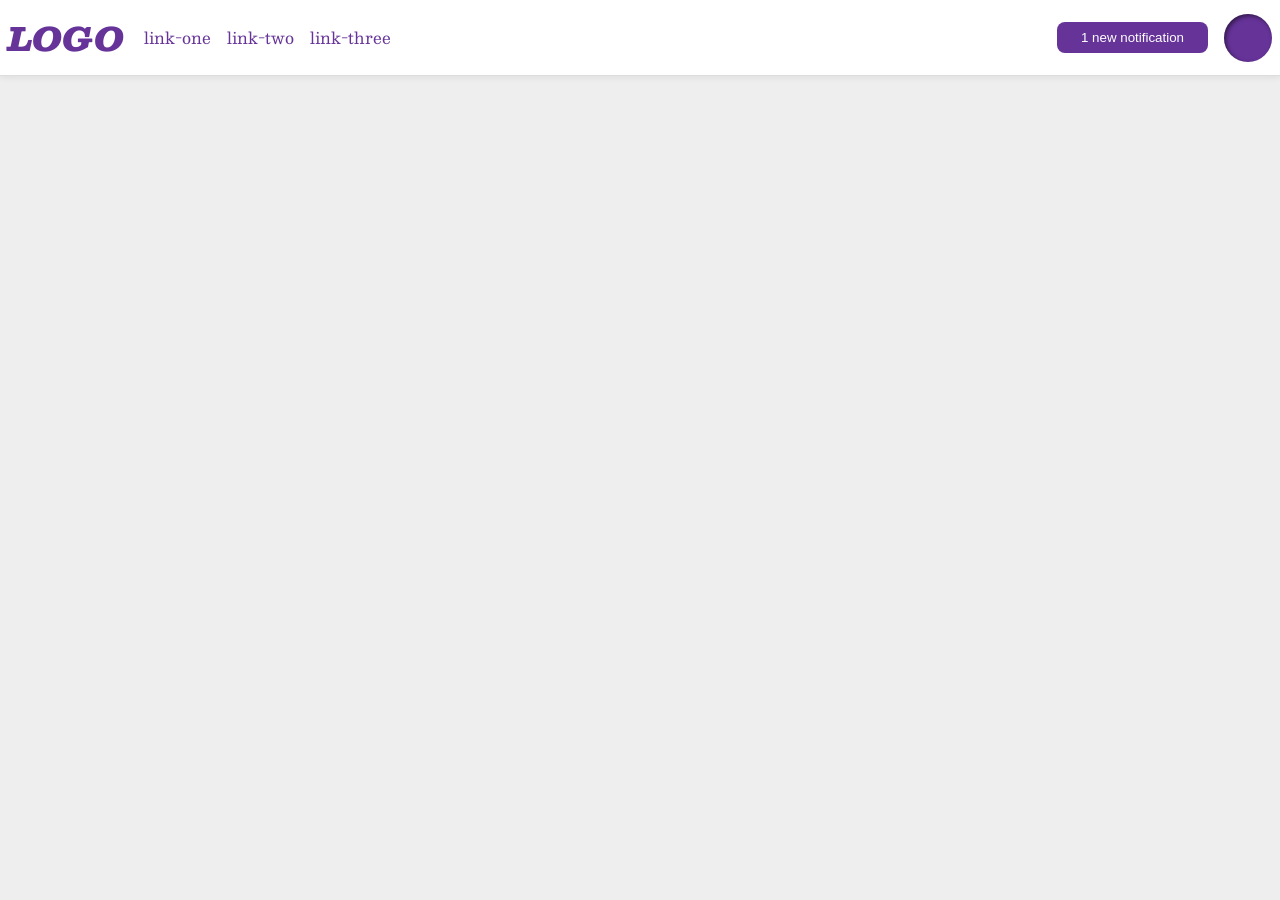
<file: foundations/flex/03-flex-header-2/index.html>
<!doctype html>
<html lang="en">
  <head>
    <meta charset="UTF-8" />
    <meta http-equiv="X-UA-Compatible" content="IE=edge" />
    <meta name="viewport" content="width=device-width, initial-scale=1.0" />
    <title>Flex Header 2</title>
    <link rel="stylesheet" href="style.css" />
  </head>
  <body>
    <div class="header">
      <div class="logo">LOGO</div>
      <ul class="links">
        <li><a href="https://google.com">link-one</a></li>
        <li><a href="https://google.com">link-two</a></li>
        <li><a href="https://google.com">link-three</a></li>
      </ul>
      <button class="notifications">1 new notification</button>
      <div class="profile-image"></div>
    </div>
  </body>
</html>
</file>
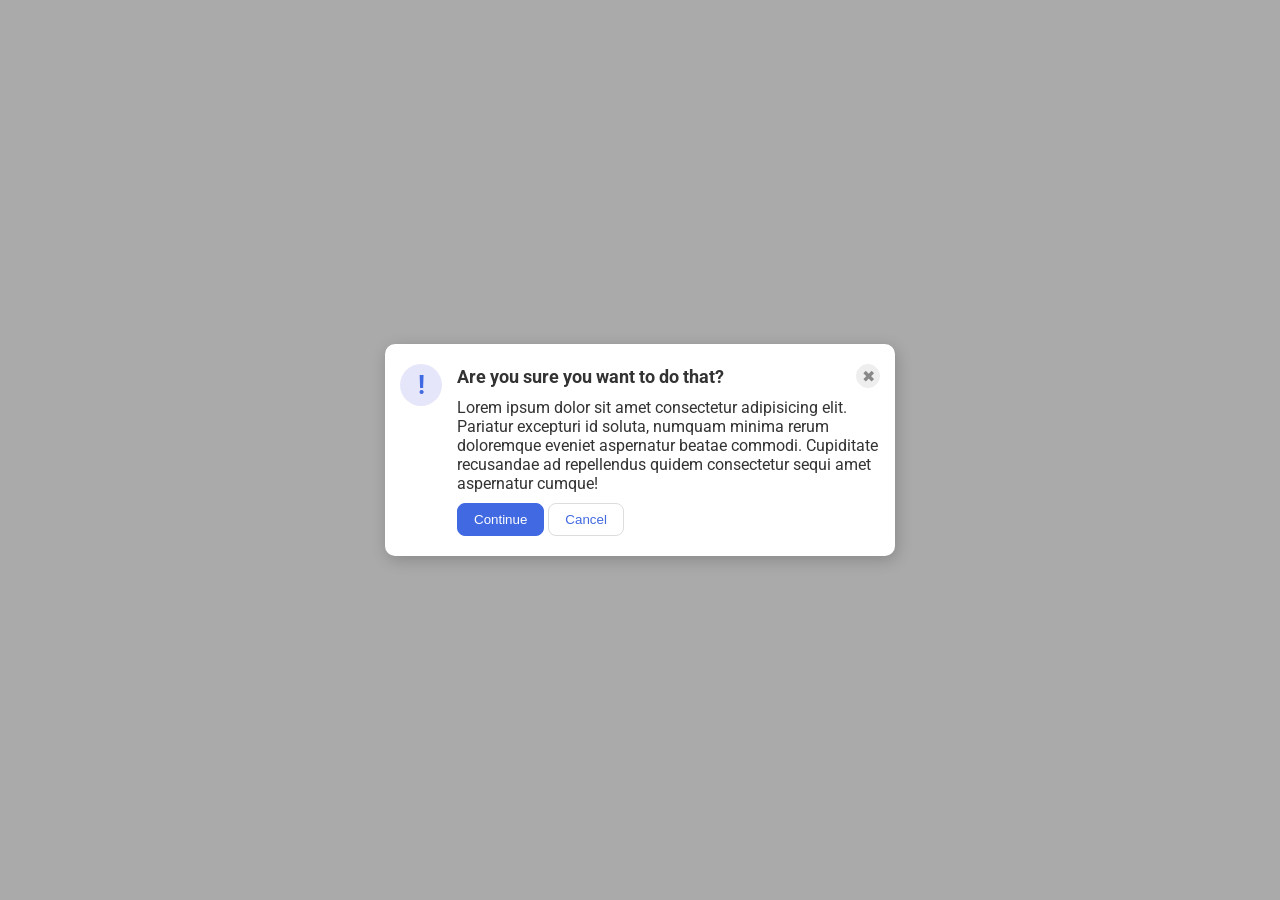
<file: foundations/flex/05-flex-modal/index.html>
<!doctype html>
<html lang="en">
  <head>
    <meta charset="UTF-8" />
    <meta http-equiv="X-UA-Compatible" content="IE=edge" />
    <meta name="viewport" content="width=device-width, initial-scale=1.0" />
    <link rel="stylesheet" href="style.css" />
    <title>Modal</title>
  </head>
  <body>
    <div class="modal">
      <div class="icon">!</div>
      <div class="message">
        <div class="title-row">
          <div class="header">Are you sure you want to do that?</div>
          <button class="close-button">✖</button>
        </div>
        <div class="text">
          Lorem ipsum dolor sit amet consectetur adipisicing elit. Pariatur
          excepturi id soluta, numquam minima rerum doloremque eveniet
          aspernatur beatae commodi. Cupiditate recusandae ad repellendus quidem
          consectetur sequi amet aspernatur cumque!
        </div>
        <button class="continue">Continue</button>
        <button class="cancel">Cancel</button>
      </div>
    </div>
  </body>
</html>
</file>
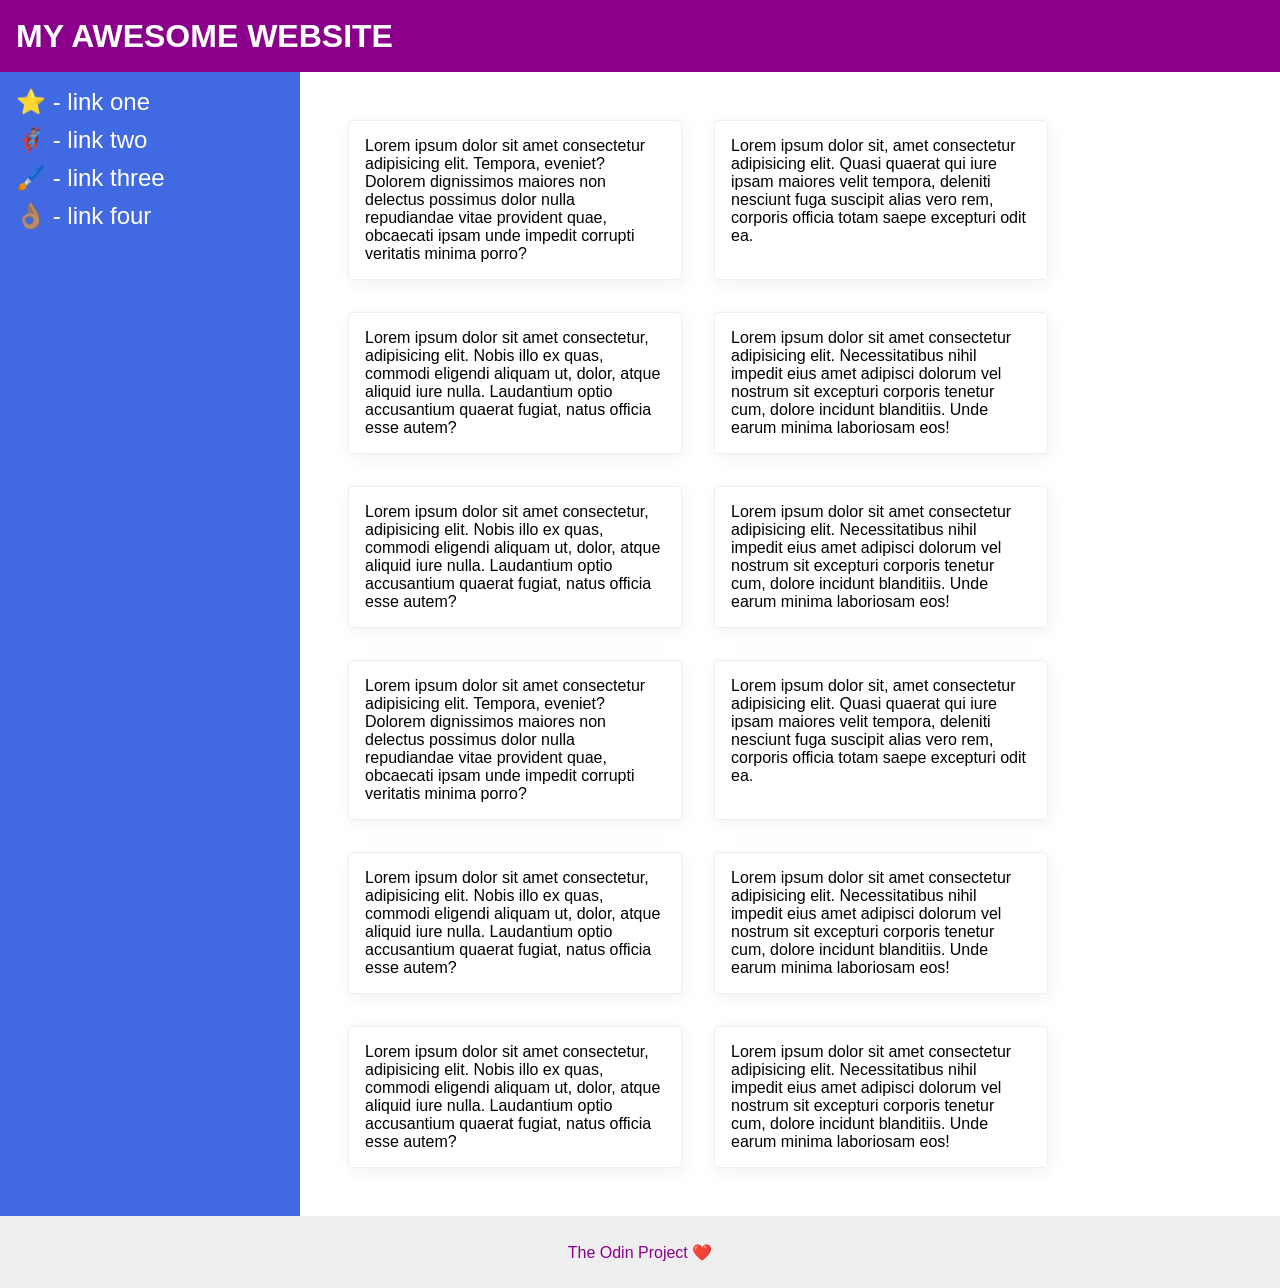
<file: foundations/flex/07-flex-layout-2/index.html>
<!doctype html>
<html lang="en">
  <head>
    <meta charset="UTF-8" />
    <meta http-equiv="X-UA-Compatible" content="IE=edge" />
    <meta name="viewport" content="width=device-width, initial-scale=1.0" />
    <title>The Holy Grail</title>
    <link rel="stylesheet" href="style.css" />
  </head>
  <body>
    <div class="header">MY AWESOME WEBSITE</div>
    <div class="content">
      <div class="sidebar">
        <ul>
          <li><a href="#">⭐ - link one</a></li>
          <li><a href="#">🦸🏽‍♂️ - link two</a></li>
          <li><a href="#">🖌️ - link three</a></li>
          <li><a href="#">👌🏽 - link four</a></li>
        </ul>
      </div>
      <div class="cards">
        <div class="card">
          Lorem ipsum dolor sit amet consectetur adipisicing elit. Tempora,
          eveniet? Dolorem dignissimos maiores non delectus possimus dolor nulla
          repudiandae vitae provident quae, obcaecati ipsam unde impedit
          corrupti veritatis minima porro?
        </div>
        <div class="card">
          Lorem ipsum dolor sit, amet consectetur adipisicing elit. Quasi
          quaerat qui iure ipsam maiores velit tempora, deleniti nesciunt fuga
          suscipit alias vero rem, corporis officia totam saepe excepturi odit
          ea.
        </div>
        <div class="card">
          Lorem ipsum dolor sit amet consectetur, adipisicing elit. Nobis illo
          ex quas, commodi eligendi aliquam ut, dolor, atque aliquid iure nulla.
          Laudantium optio accusantium quaerat fugiat, natus officia esse autem?
        </div>
        <div class="card">
          Lorem ipsum dolor sit amet consectetur adipisicing elit.
          Necessitatibus nihil impedit eius amet adipisci dolorum vel nostrum
          sit excepturi corporis tenetur cum, dolore incidunt blanditiis. Unde
          earum minima laboriosam eos!
        </div>
        <div class="card">
          Lorem ipsum dolor sit amet consectetur, adipisicing elit. Nobis illo
          ex quas, commodi eligendi aliquam ut, dolor, atque aliquid iure nulla.
          Laudantium optio accusantium quaerat fugiat, natus officia esse autem?
        </div>
        <div class="card">
          Lorem ipsum dolor sit amet consectetur adipisicing elit.
          Necessitatibus nihil impedit eius amet adipisci dolorum vel nostrum
          sit excepturi corporis tenetur cum, dolore incidunt blanditiis. Unde
          earum minima laboriosam eos!
        </div>
        <div class="card">
          Lorem ipsum dolor sit amet consectetur adipisicing elit. Tempora,
          eveniet? Dolorem dignissimos maiores non delectus possimus dolor nulla
          repudiandae vitae provident quae, obcaecati ipsam unde impedit
          corrupti veritatis minima porro?
        </div>
        <div class="card">
          Lorem ipsum dolor sit, amet consectetur adipisicing elit. Quasi
          quaerat qui iure ipsam maiores velit tempora, deleniti nesciunt fuga
          suscipit alias vero rem, corporis officia totam saepe excepturi odit
          ea.
        </div>
        <div class="card">
          Lorem ipsum dolor sit amet consectetur, adipisicing elit. Nobis illo
          ex quas, commodi eligendi aliquam ut, dolor, atque aliquid iure nulla.
          Laudantium optio accusantium quaerat fugiat, natus officia esse autem?
        </div>
        <div class="card">
          Lorem ipsum dolor sit amet consectetur adipisicing elit.
          Necessitatibus nihil impedit eius amet adipisci dolorum vel nostrum
          sit excepturi corporis tenetur cum, dolore incidunt blanditiis. Unde
          earum minima laboriosam eos!
        </div>
        <div class="card">
          Lorem ipsum dolor sit amet consectetur, adipisicing elit. Nobis illo
          ex quas, commodi eligendi aliquam ut, dolor, atque aliquid iure nulla.
          Laudantium optio accusantium quaerat fugiat, natus officia esse autem?
        </div>
        <div class="card">
          Lorem ipsum dolor sit amet consectetur adipisicing elit.
          Necessitatibus nihil impedit eius amet adipisci dolorum vel nostrum
          sit excepturi corporis tenetur cum, dolore incidunt blanditiis. Unde
          earum minima laboriosam eos!
        </div>
      </div>
    </div>
    <div class="footer">The Odin Project ❤️</div>
  </body>
</html>
</file>
<file: foundations/flex/03-flex-header-2/style.css>
/* this is some magical font-importing.
you'll learn about it later. */
@import url("https://fonts.googleapis.com/css2?family=Besley:ital,wght@0,400;1,900&display=swap");

body {
  margin: 0;
  background: #eee;
  font-family: Besley, serif;
}

.header {
  background: white;
  border-bottom: 1px solid #ddd;
  box-shadow: 0 0 8px rgba(0, 0, 0, 0.1);
  display: flex;
  align-items: center;
  padding: 8px;
}

.profile-image {
  background: rebeccapurple;
  box-shadow: inset 2px 2px 4px rgba(0, 0, 0, 0.5);
  border-radius: 50%;
  width: 48px;
  height: 48px;
  margin-left: 16px;
}

.logo {
  color: rebeccapurple;
  font-size: 32px;
  font-weight: 900;
  font-style: italic;
}

button {
  border: none;
  border-radius: 8px;
  background: rebeccapurple;
  color: white;
  padding: 8px 24px;
  margin-left: auto;
}

a {
  /* this removes the line under our links */
  text-decoration: none;
  color: rebeccapurple;
}

ul {
  list-style-type: none;
  padding: 0px;
  display: flex;
  margin-left: 20px;
  gap: 16px;
}
</file>
<file: foundations/flex/05-flex-modal/style.css>
@import url("https://fonts.googleapis.com/css2?family=Roboto:wght@400;700&display=swap");

html,
body {
  height: 100%;
}

body {
  font-family: Roboto, sans-serif;
  margin: 0;
  background: #aaa;
  color: #333;
  /* I'll give you this one for free lol */
  display: flex;
  align-items: center;
  justify-content: center;
}

.modal {
  background: white;
  width: 480px;
  border-radius: 10px;
  box-shadow: 2px 4px 16px rgba(0, 0, 0, 0.2);
  display: flex;
  padding: 20px 15px;
}

.title-row {
  display: flex;
  align-items: center;
}

.icon {
  color: royalblue;
  font-size: 26px;
  font-weight: 700;
  background: lavender;
  width: 42px;
  height: 42px;
  border-radius: 50%;
  display: flex;
  align-items: center;
  justify-content: center;
  flex-shrink: 0;
  margin-right: 15px;
}

.header {
  font-weight: bold;
  font-size: 18px;
}

.close-button {
  background: #eee;
  border-radius: 50%;
  color: #888;
  font-weight: 400;
  font-size: 16px;
  height: 24px;
  width: 24px;
  display: flex;
  align-items: center;
  justify-content: center;
  border: 1px solid #eee;
  padding: 0;
  margin-left: auto;
}

.text {
  margin: 10px 0px;
}

button {
  cursor: pointer;
  padding: 8px 16px;
  border-radius: 8px;
}

button.continue {
  background: royalblue;
  border: 1px solid royalblue;
  color: white;
}

button.cancel {
  background: white;
  border: 1px solid #ddd;
  color: royalblue;
}
</file>
<file: foundations/flex/07-flex-layout-2/style.css>
body {
  font-family:
    -apple-system, BlinkMacSystemFont, "Segoe UI", Roboto, Oxygen, Ubuntu,
    Cantarell, "Open Sans", "Helvetica Neue", sans-serif;
  margin: 0;
  min-height: 100vh;
  display: flex;
  flex-direction: column;
}

.header {
  height: 72px;
  background: darkmagenta;
  color: white;
  font-size: 32px;
  font-weight: 900;
  display: flex;
  justify-content: flex;
  align-items: center;
  padding-left: 16px;
}

.content {
  flex-grow: 1;
  display: flex;
}

.footer {
  height: 72px;
  background: #eee;
  color: darkmagenta;
  display: flex;
  justify-content: center;
  align-items: center;
}

.sidebar {
  width: 300px;
  background: royalblue;
  box-sizing: border-box;
  flex-shrink: 0;
  padding: 16px;
}

.cards {
  padding: 48px;
  display: flex;
  flex-wrap: wrap;
  gap: 32px;
}

.card {
  border: 1px solid #eee;
  box-shadow: 2px 4px 16px rgba(0, 0, 0, 0.06);
  border-radius: 4px;
  width: 300px;
  padding: 16px;
}

ul {
  list-style: none;
  margin: 0;
  padding: 0;
  display: flex;
  flex-direction: column;
  gap: 10px;
}

ul > li > a {
  font-size: 24px;
  text-decoration: none;
  color: white;
}
</file>
